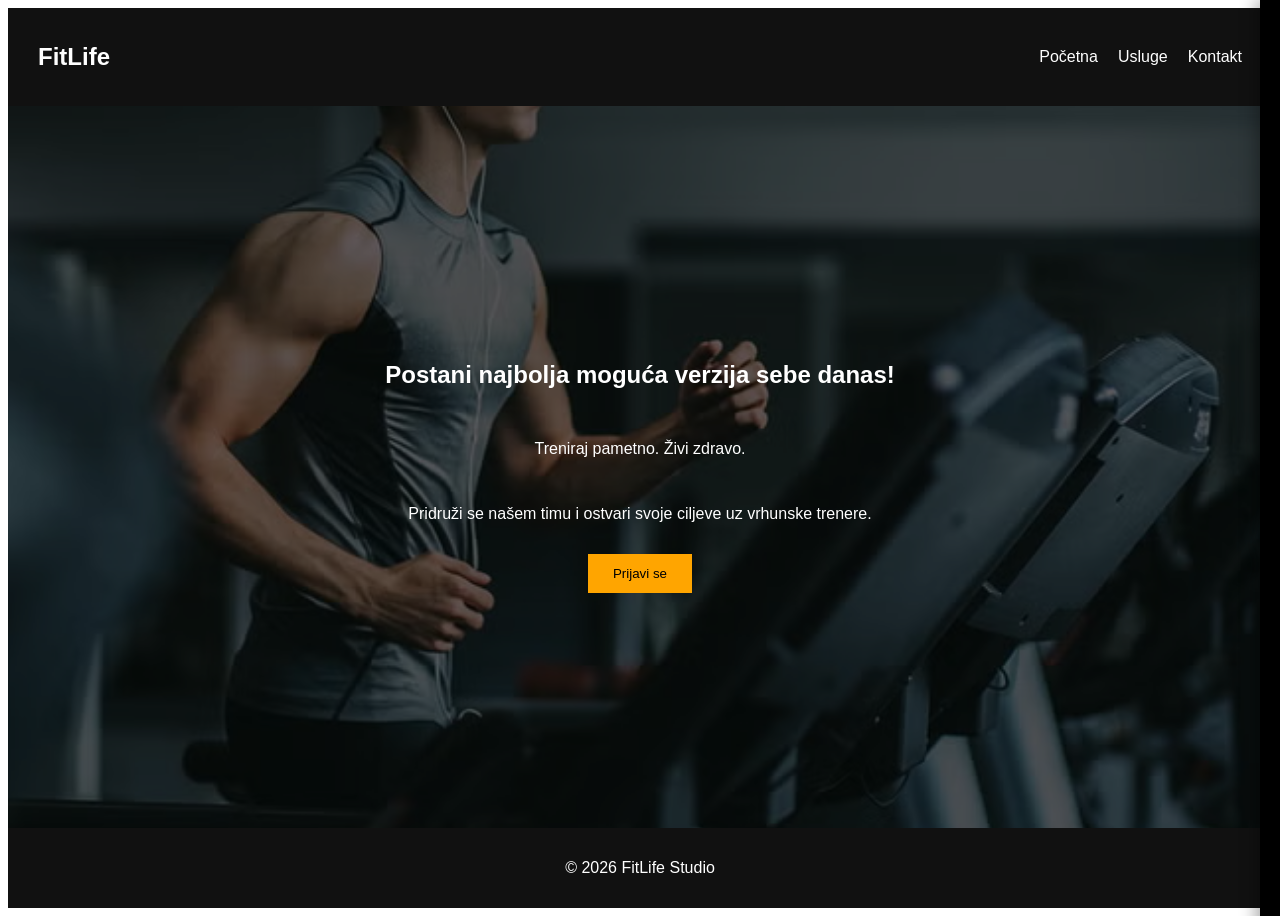
<file: Fitness/index.html>
<!DOCTYPE html>
<html lang="en">
<head>
    <meta charset="UTF-8">
    <meta name="viewport" content="width=device-width, initial-scale=1.0">
    <title>Document</title>
    <link rel="stylesheet" href="style.css">
</head>
<body>
    <nav>
        <h1>FitLife</h1>
        <ul>
            <li><a href="pocetna.html">Početna</a></li>
            <li><a href="usluge.html">Usluge</a></li>
            <li><a href="kontakt.html">Kontakt</a></li>
        </ul>
    </nav>


    <main>       
        <header>
            <div class="overlay">
    <h2>Postani najbolja moguća verzija sebe danas!</h2>
    
    <p>Treniraj pametno. Živi zdravo.</p>
    
    <p class="novi-paragraf">Pridruži se našem timu i ostvari svoje ciljeve uz vrhunske trenere.</p>
    
    <button id="openForm">Prijavi se</button>
</div>
        </header>
    </main>


    <div id="modal" class="modal">
        <div class="modal-content">


            <span id="closeModal">&times;</span>


            <h2>Prijava</h2>


            <form>
                <input type="text" placeholder="Ime" required>
                <input type="email" placeholder="Email" required>
                <button type="submit">Pošalji</button>
            </form>


        </div>
    </div>


    <div id="sidebar" class="sidebar">


        <span id="closeSidebar">&times;</span>


        <h2>Prijava</h2>


        <form>
            <input type="text" placeholder="Ime" required>
            <input type="email" placeholder="Email" required>
            <button type="submit">Pošalji</button>
        </form>


    </div>


    <footer>
        <p>© 2026 FitLife Studio</p>
    </footer>


    <script>
        const openBtn = document.getElementById("openForm");
        const sidebar = document.getElementById("sidebar");
        const closeBtn = document.getElementById("closeSidebar");


       
        openBtn.onclick = function () {
            sidebar.classList.add("active");
        }


        
        closeBtn.onclick = function () {
            sidebar.classList.remove("active");
        }
    </script>

</body>
</html>
</file>
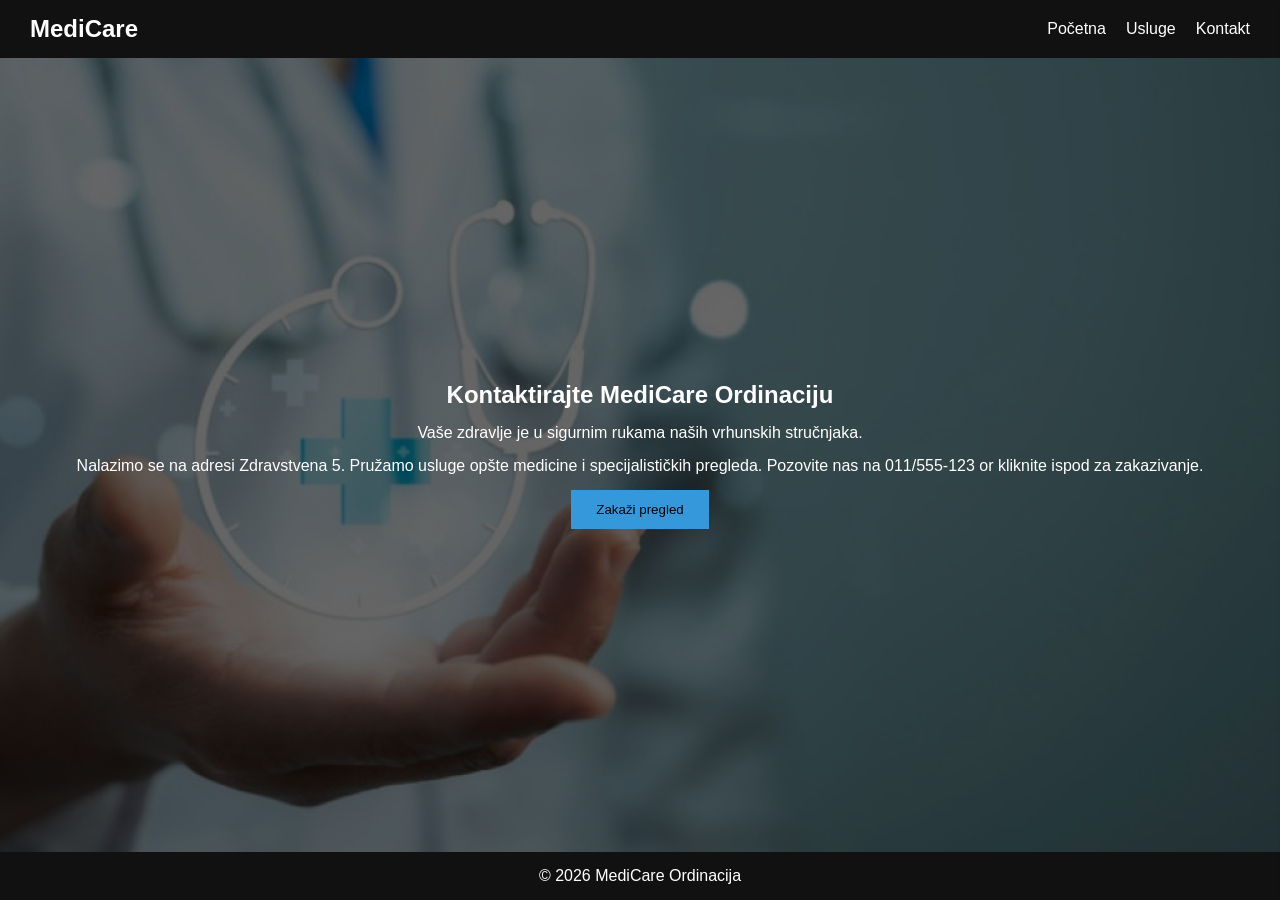
<file: Lekar/index.html>
<!DOCTYPE html>
<html lang="en">

<head>
    <meta charset="UTF-8">
    <meta name="viewport" content="width=device-width, initial-scale=1.0">
    <title>MediCare Ordinacija</title>    
    <link rel="stylesheet" href="style.css">
</head>

<body>    
    <nav>
        <h1>MediCare</h1>
        <ul>
            <li><a href="index.html">Početna</a></li>
            <li><a href="usluge.html">Usluge</a></li>
            <li><a href="kontakt.html">Kontakt</a></li>
        </ul>
    </nav>

    <main>       
        <header>
            <div class="overlay">
                <h2>Kontaktirajte MediCare Ordinaciju</h2>
                <p>Vaše zdravlje je u sigurnim rukama naših vrhunskih stručnjaka.</p>
                <p class="novi-paragraf">Nalazimo se na adresi Zdravstvena 5. Pružamo usluge opšte medicine i specijalističkih pregleda. Pozovite nas na 011/555-123 or kliknite ispod za zakazivanje.</p>
                <button id="openForm">Zakaži pregled</button>
            </div>
        </header>
    </main>

    <div id="modal" class="modal">
        <div class="modal-content">

            <span id="closeModal">&times;</span>

            <h2>Zakaži pregled</h2>

            <form>
                <input type="text" placeholder="Ime" required>
                <input type="email" placeholder="Email" required>
                <button type="submit">Pošalji</button>
            </form>

        </div>
    </div>

    <div id="sidebar" class="sidebar">

        <span id="closeSidebar">&times;</span>

        <h2>Zakaži pregled</h2>

        <form>
            <input type="text" placeholder="Ime" required>
            <input type="email" placeholder="Email" required>
            <button type="submit">Pošalji</button>
        </form>

    </div>

    <footer>
        <p>© 2026 MediCare Ordinacija</p>
    </footer>

    <script>
        const openBtn = document.getElementById("openForm");
        const sidebar = document.getElementById("sidebar");
        const closeBtn = document.getElementById("closeSidebar");

        // otvori sidebar
        openBtn.onclick = function () {
            sidebar.classList.add("active");
        }

        // zatvori sidebar
        closeBtn.onclick = function () {
            sidebar.classList.remove("active");
        }
    </script>
</body>

</html>
</file>
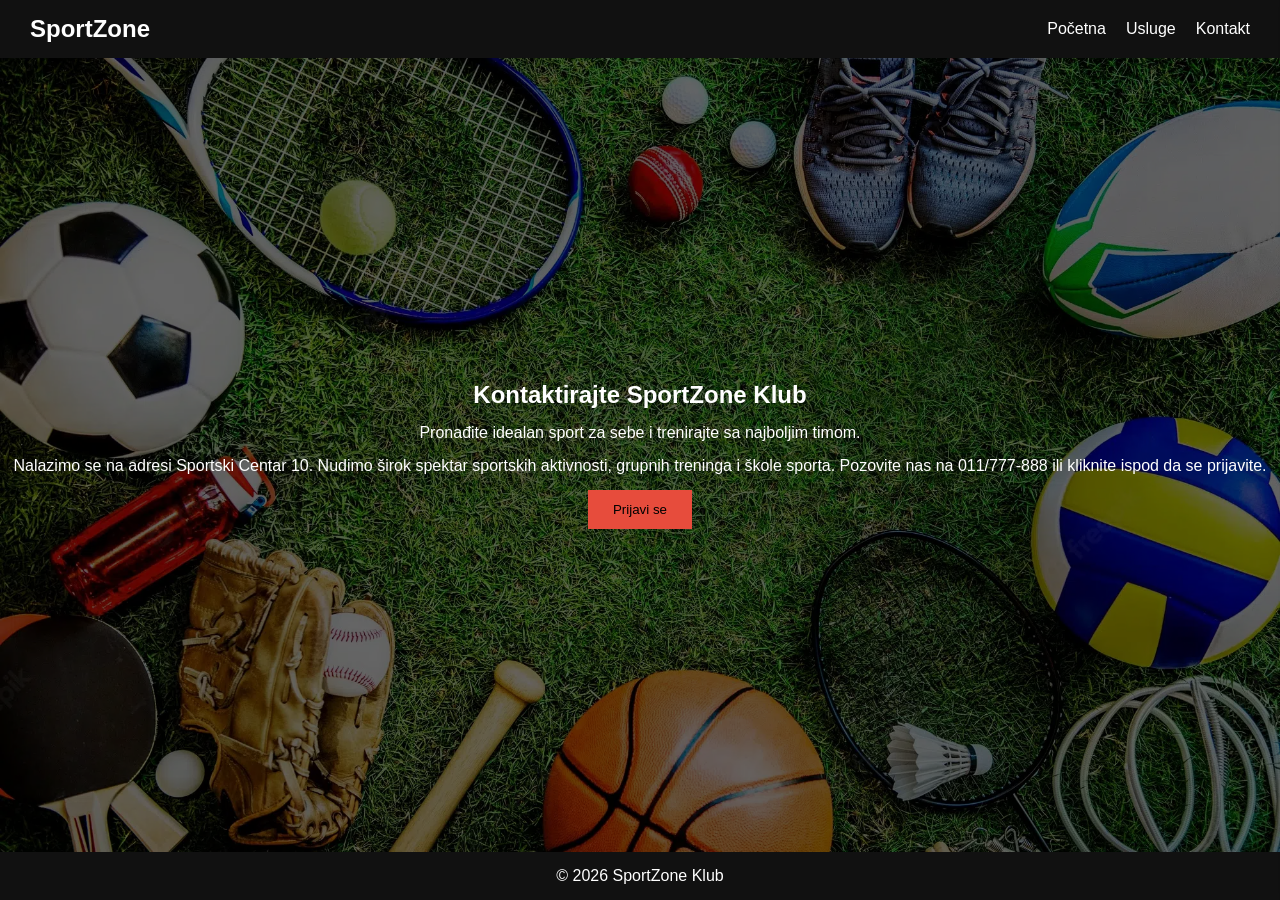
<file: Sport/index.html>
<!DOCTYPE html>
<html lang="en">

<head>
    <meta charset="UTF-8">
    <meta name="viewport" content="width=device-width, initial-scale=1.0">
    <title>SportZone Klub</title>    
    <link rel="stylesheet" href="style.css">
</head>

<body>    
    <nav>
        <h1>SportZone</h1>
        <ul>
            <li><a href="index.html">Početna</a></li>
            <li><a href="usluge.html">Usluge</a></li>
            <li><a href="kontakt.html">Kontakt</a></li>
        </ul>
    </nav>

    <main>       
        <header>
            <div class="overlay">
                <h2>Kontaktirajte SportZone Klub</h2>
                <p>Pronađite idealan sport za sebe i trenirajte sa najboljim timom.</p>
                <p class="novi-paragraf">Nalazimo se na adresi Sportski Centar 10. Nudimo širok spektar sportskih aktivnosti, grupnih treninga i škole sporta. Pozovite nas na 011/777-888 ili kliknite ispod da se prijavite.</p>
                <button id="openForm">Prijavi se</button>
            </div>
        </header>
    </main>

    <div id="modal" class="modal">
        <div class="modal-content">

            <span id="closeModal">&times;</span>

            <h2>Prijava</h2>

            <form>
                <input type="text" placeholder="Ime" required>
                <input type="email" placeholder="Email" required>
                <button type="submit">Pošalji</button>
            </form>

        </div>
    </div>

    <div id="sidebar" class="sidebar">

        <span id="closeSidebar">&times;</span>

        <h2>Prijava</h2>

        <form>
            <input type="text" placeholder="Ime" required>
            <input type="email" placeholder="Email" required>
            <button type="submit">Pošalji</button>
        </form>

    </div>

    <footer>
        <p>© 2026 SportZone Klub</p>
    </footer>

    <script>
        const openBtn = document.getElementById("openForm");
        const sidebar = document.getElementById("sidebar");
        const closeBtn = document.getElementById("closeSidebar");

        // otvori sidebar
        openBtn.onclick = function () {
            sidebar.classList.add("active");
        }

        // zatvori sidebar
        closeBtn.onclick = function () {
            sidebar.classList.remove("active");
        }
    </script>
</body>

</html>
</file>
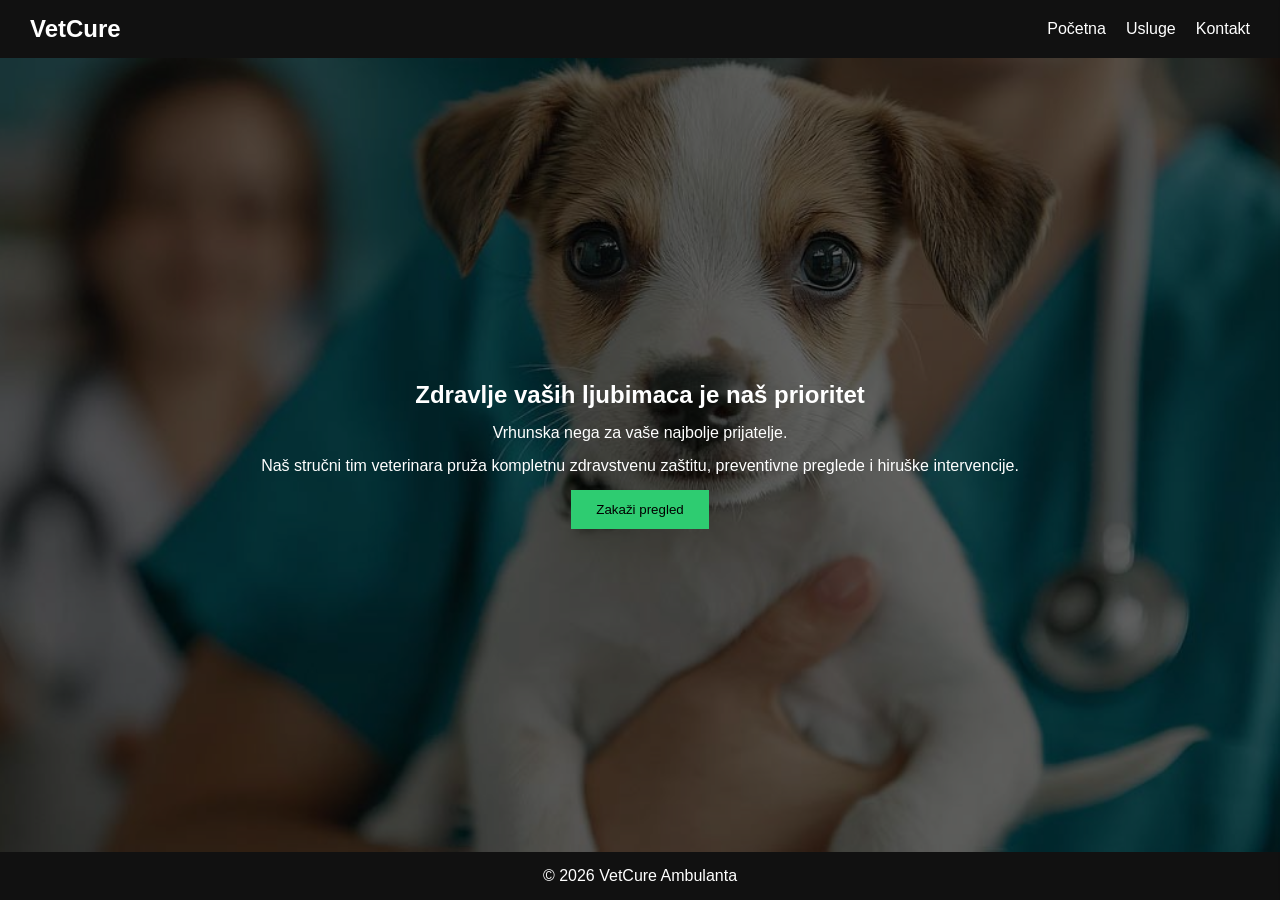
<file: Veterinar/index.html>
<!DOCTYPE html>
<html lang="en">

<head>
    <meta charset="UTF-8">
    <meta name="viewport" content="width=device-width, initial-scale=1.0">
    <title>VetCure Ambulanta</title>    
    <link rel="stylesheet" href="style.css">
</head>

<body>    
    <nav>
        <h1>VetCure</h1>
        <ul>
            <li><a href="index.html">Početna</a></li>
            <li><a href="usluge.html">Usluge</a></li>
            <li><a href="kontakt.html">Kontakt</a></li>
        </ul>
    </nav>

    <main>       
        <header>
            <div class="overlay">
                <h2>Zdravlje vaših ljubimaca je naš prioritet</h2>
                <p>Vrhunska nega za vaše najbolje prijatelje.</p>
                <p class="novi-paragraf">Naš stručni tim veterinara pruža kompletnu zdravstvenu zaštitu, preventivne preglede i hiruške intervencije.</p>
                <button id="openForm">Zakaži pregled</button>
            </div>
        </header>
    </main>

    <div id="modal" class="modal">
        <div class="modal-content">

            <span id="closeModal">&times;</span>

            <h2>Zakaži pregled</h2>

            <form>
                <input type="text" placeholder="Ime" required>
                <input type="email" placeholder="Email" required>
                <button type="submit">Pošalji</button>
            </form>

        </div>
    </div>

    <div id="sidebar" class="sidebar">

        <span id="closeSidebar">&times;</span>

        <h2>Zakaži pregled</h2>

        <form>
            <input type="text" placeholder="Ime" required>
            <input type="email" placeholder="Email" required>
            <button type="submit">Pošalji</button>
        </form>

    </div>

    <footer>
        <p>© 2026 VetCure Ambulanta</p>
    </footer>

    <script>
        const openBtn = document.getElementById("openForm");
        const sidebar = document.getElementById("sidebar");
        const closeBtn = document.getElementById("closeSidebar");

        // otvori sidebar
        openBtn.onclick = function () {
            sidebar.classList.add("active");
        }

        // zatvori sidebar
        closeBtn.onclick = function () {
            sidebar.classList.remove("active");
        }
    </script>
</body>

</html>
</file>
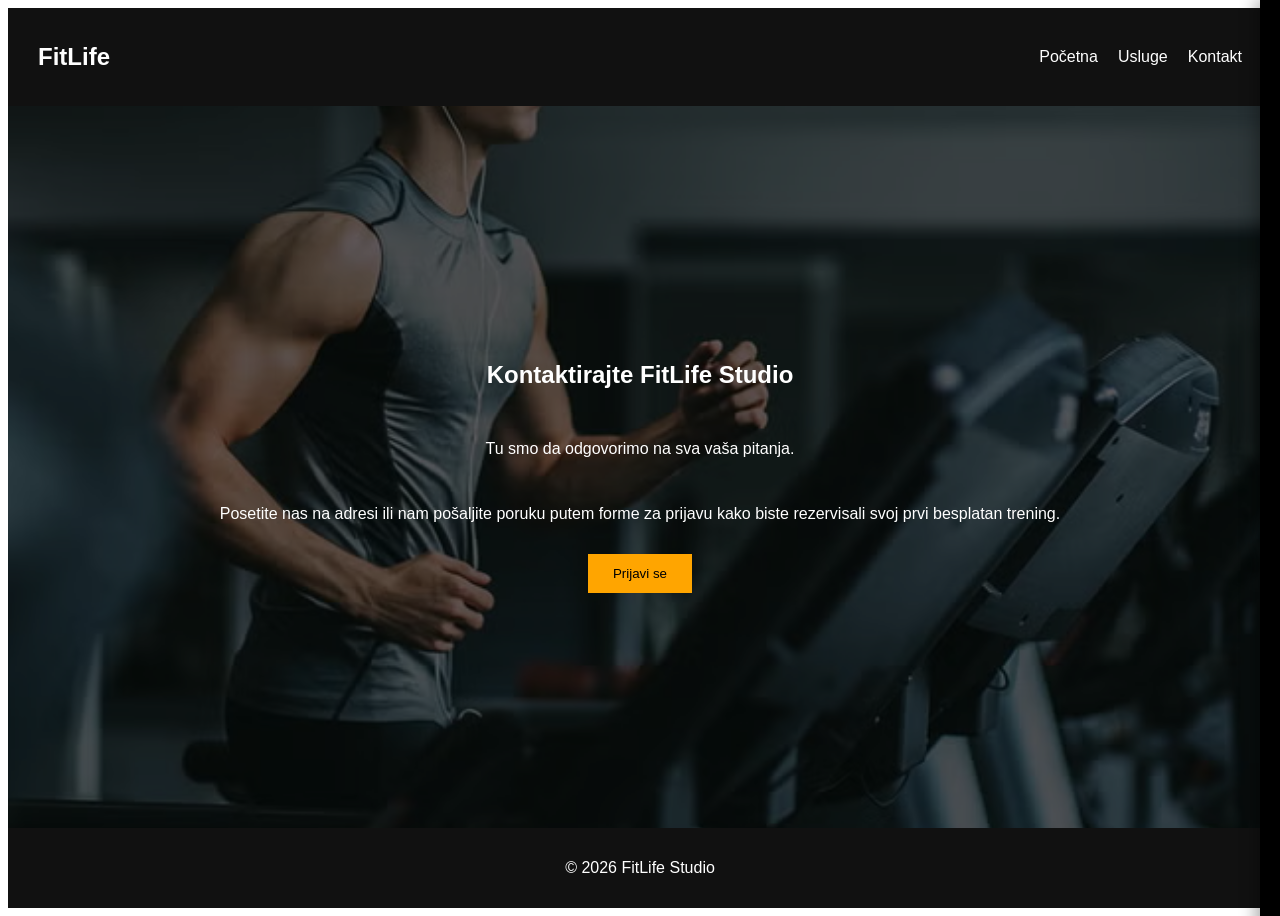
<file: Fitness/kontakt.html>
<!DOCTYPE html>
<html lang="en">
<head>
    <meta charset="UTF-8">
    <meta name="viewport" content="width=device-width, initial-scale=1.0">
    <title>Document</title>
    <link rel="stylesheet" href="style.css">
</head>
<body>
    <nav>
        <h1>FitLife</h1>
        <ul>
            <li><a href="pocetna.html">Početna</a></li>
            <li><a href="usluge.html">Usluge</a></li>
            <li><a href="kontakt.html">Kontakt</a></li>
        </ul>
    </nav>


    <main>       
        <header>
            <div class="overlay">
    <h2>Kontaktirajte FitLife Studio</h2>

<p>Tu smo da odgovorimo na sva vaša pitanja.</p>

<p class="novi-paragraf">Posetite nas na adresi ili nam pošaljite poruku putem forme za prijavu kako biste rezervisali svoj prvi besplatan trening.</p>
    
    <button id="openForm">Prijavi se</button>
</div>
        </header>
    </main>


    <div id="modal" class="modal">
        <div class="modal-content">


            <span id="closeModal">&times;</span>


            <h2>Prijava</h2>


            <form>
                <input type="text" placeholder="Ime" required>
                <input type="email" placeholder="Email" required>
                <button type="submit">Pošalji</button>
            </form>


        </div>
    </div>


    <div id="sidebar" class="sidebar">


        <span id="closeSidebar">&times;</span>


        <h2>Prijava</h2>


        <form>
            <input type="text" placeholder="Ime" required>
            <input type="email" placeholder="Email" required>
            <button type="submit">Pošalji</button>
        </form>


    </div>


    <footer>
        <p>© 2026 FitLife Studio</p>
    </footer>


    <script>
        const openBtn = document.getElementById("openForm");
        const sidebar = document.getElementById("sidebar");
        const closeBtn = document.getElementById("closeSidebar");


       
        openBtn.onclick = function () {
            sidebar.classList.add("active");
        }


        
        closeBtn.onclick = function () {
            sidebar.classList.remove("active");
        }
    </script>
</body>
</html>
</file>
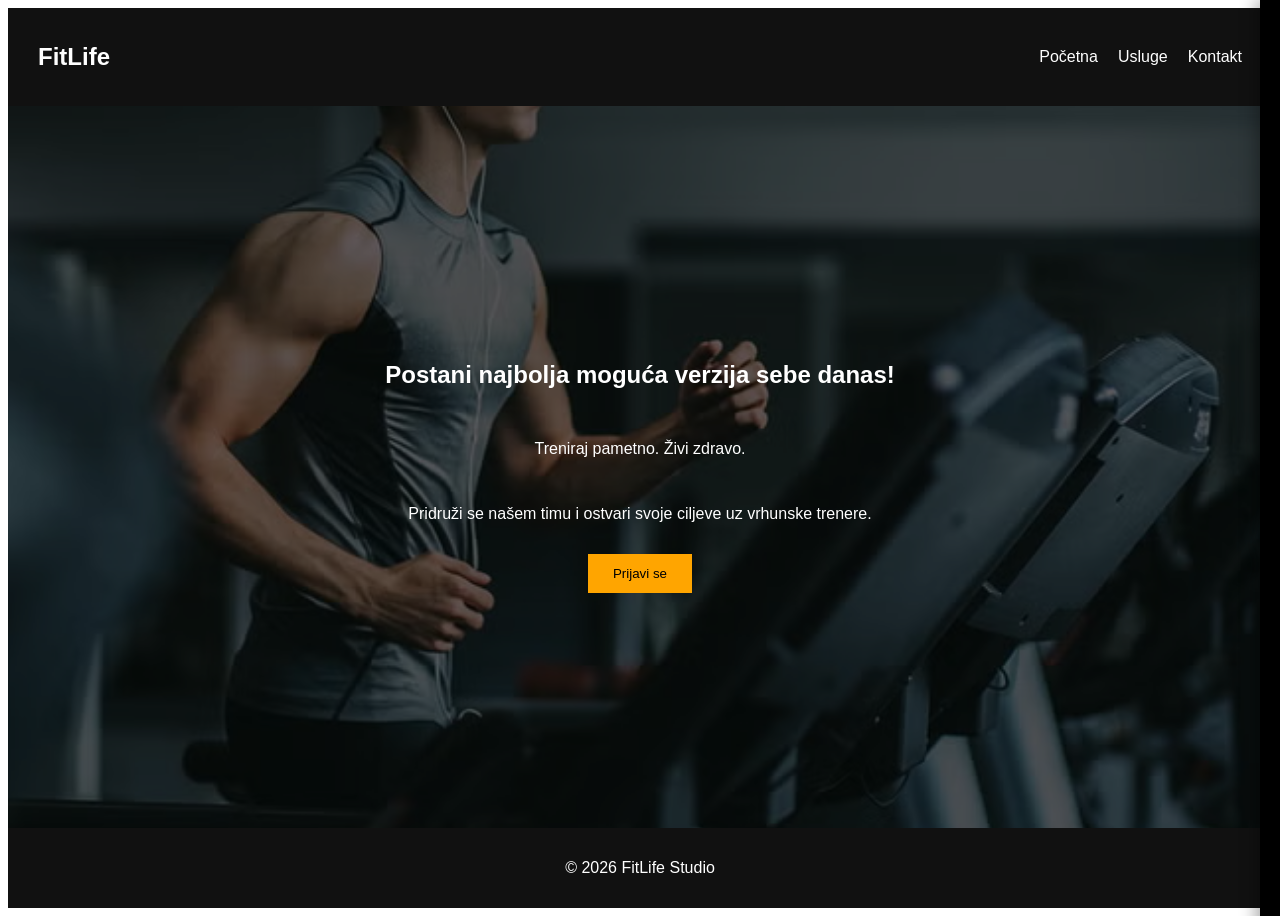
<file: Fitness/pocetna.html>
<!DOCTYPE html>
<html lang="en">
<head>
    <meta charset="UTF-8">
    <meta name="viewport" content="width=device-width, initial-scale=1.0">
    <title>Document</title>
    <link rel="stylesheet" href="style.css">
</head>
<body>
    <nav>
        <h1>FitLife</h1>
        <ul>
            <li><a href="pocetna.html">Početna</a></li>
            <li><a href="usluge.html">Usluge</a></li>
            <li><a href="kontakt.html">Kontakt</a></li>
        </ul>
    </nav>


    <main>       
        <header>
            <div class="overlay">
    <h2>Postani najbolja moguća verzija sebe danas!</h2>
    
    <p>Treniraj pametno. Živi zdravo.</p>
    
    <p class="novi-paragraf">Pridruži se našem timu i ostvari svoje ciljeve uz vrhunske trenere.</p>
    
    <button id="openForm">Prijavi se</button>
</div>
        </header>
    </main>


    <div id="modal" class="modal">
        <div class="modal-content">


            <span id="closeModal">&times;</span>


            <h2>Prijava</h2>


            <form>
                <input type="text" placeholder="Ime" required>
                <input type="email" placeholder="Email" required>
                <button type="submit">Pošalji</button>
            </form>


        </div>
    </div>


    <div id="sidebar" class="sidebar">


        <span id="closeSidebar">&times;</span>


        <h2>Prijava</h2>


        <form>
            <input type="text" placeholder="Ime" required>
            <input type="email" placeholder="Email" required>
            <button type="submit">Pošalji</button>
        </form>


    </div>


    <footer>
        <p>© 2026 FitLife Studio</p>
    </footer>


    <script>
        const openBtn = document.getElementById("openForm");
        const sidebar = document.getElementById("sidebar");
        const closeBtn = document.getElementById("closeSidebar");


       
        openBtn.onclick = function () {
            sidebar.classList.add("active");
        }


        
        closeBtn.onclick = function () {
            sidebar.classList.remove("active");
        }
    </script>
</body>
</html>
</file>
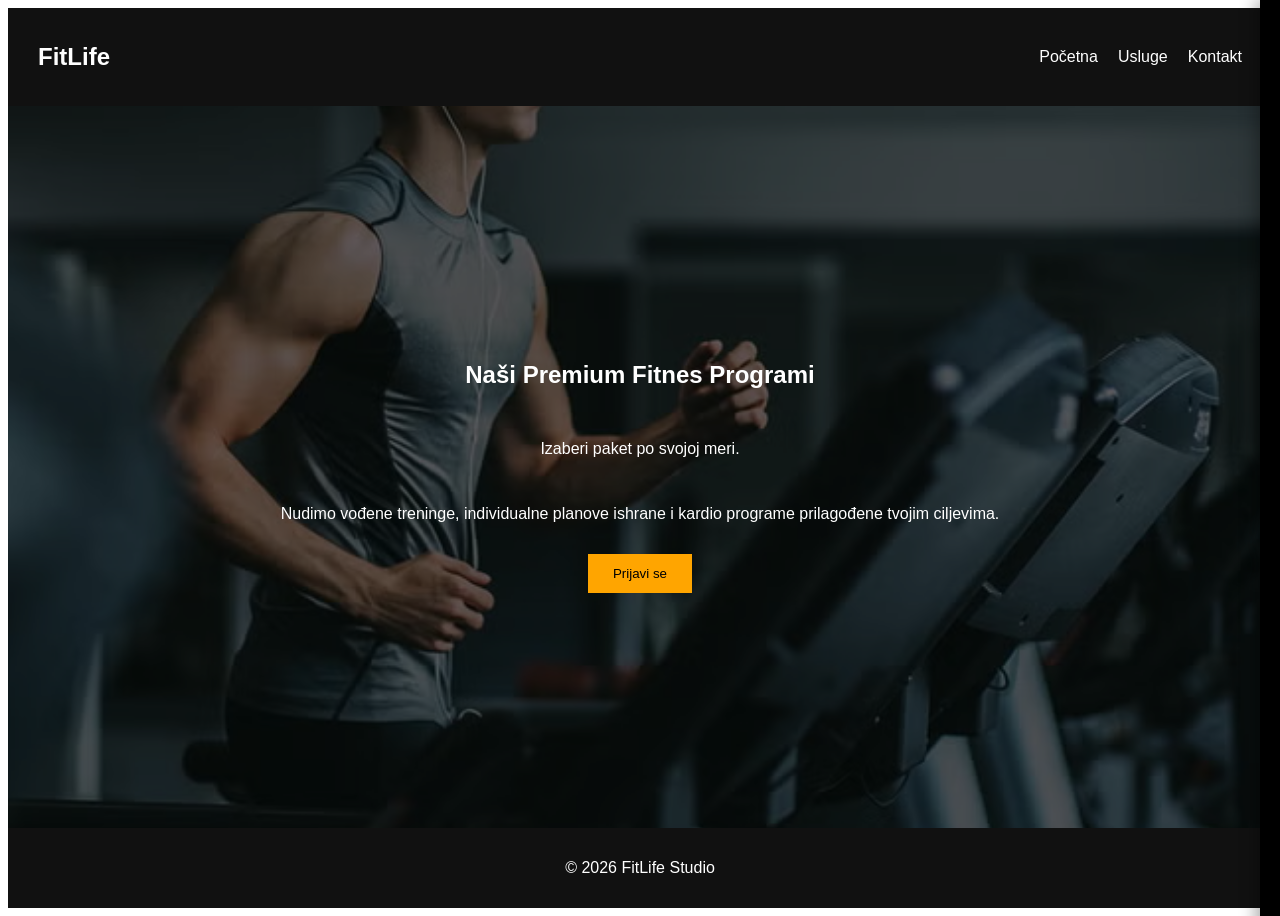
<file: Fitness/usluge.html>
<!DOCTYPE html>
<html lang="en">
<head>
    <meta charset="UTF-8">
    <meta name="viewport" content="width=device-width, initial-scale=1.0">
    <title>Document</title>
    <link rel="stylesheet" href="style.css">
</head>
<body>
    <nav>
        <h1>FitLife</h1>
        <ul>
            <li><a href="pocetna.html">Početna</a></li>
            <li><a href="usluge.html">Usluge</a></li>
            <li><a href="kontakt.html">Kontakt</a></li>
        </ul>
    </nav>


    <main>       
        <header>
            <div class="overlay">
    <h2>Naši Premium Fitnes Programi</h2>

<p>Izaberi paket po svojoj meri.</p>

<p class="novi-paragraf">Nudimo vođene treninge, individualne planove ishrane i kardio programe prilagođene tvojim ciljevima.</p>
    
    <button id="openForm">Prijavi se</button>
</div>
        </header>
    </main>


    <div id="modal" class="modal">
        <div class="modal-content">


            <span id="closeModal">&times;</span>


            <h2>Prijava</h2>


            <form>
                <input type="text" placeholder="Ime" required>
                <input type="email" placeholder="Email" required>
                <button type="submit">Pošalji</button>
            </form>


        </div>
    </div>


    <div id="sidebar" class="sidebar">


        <span id="closeSidebar">&times;</span>


        <h2>Prijava</h2>


        <form>
            <input type="text" placeholder="Ime" required>
            <input type="email" placeholder="Email" required>
            <button type="submit">Pošalji</button>
        </form>


    </div>


    <footer>
        <p>© 2026 FitLife Studio</p>
    </footer>


    <script>
        const openBtn = document.getElementById("openForm");
        const sidebar = document.getElementById("sidebar");
        const closeBtn = document.getElementById("closeSidebar");


       
        openBtn.onclick = function () {
            sidebar.classList.add("active");
        }


        
        closeBtn.onclick = function () {
            sidebar.classList.remove("active");
        }
    </script>
</body>
</html>
</file>
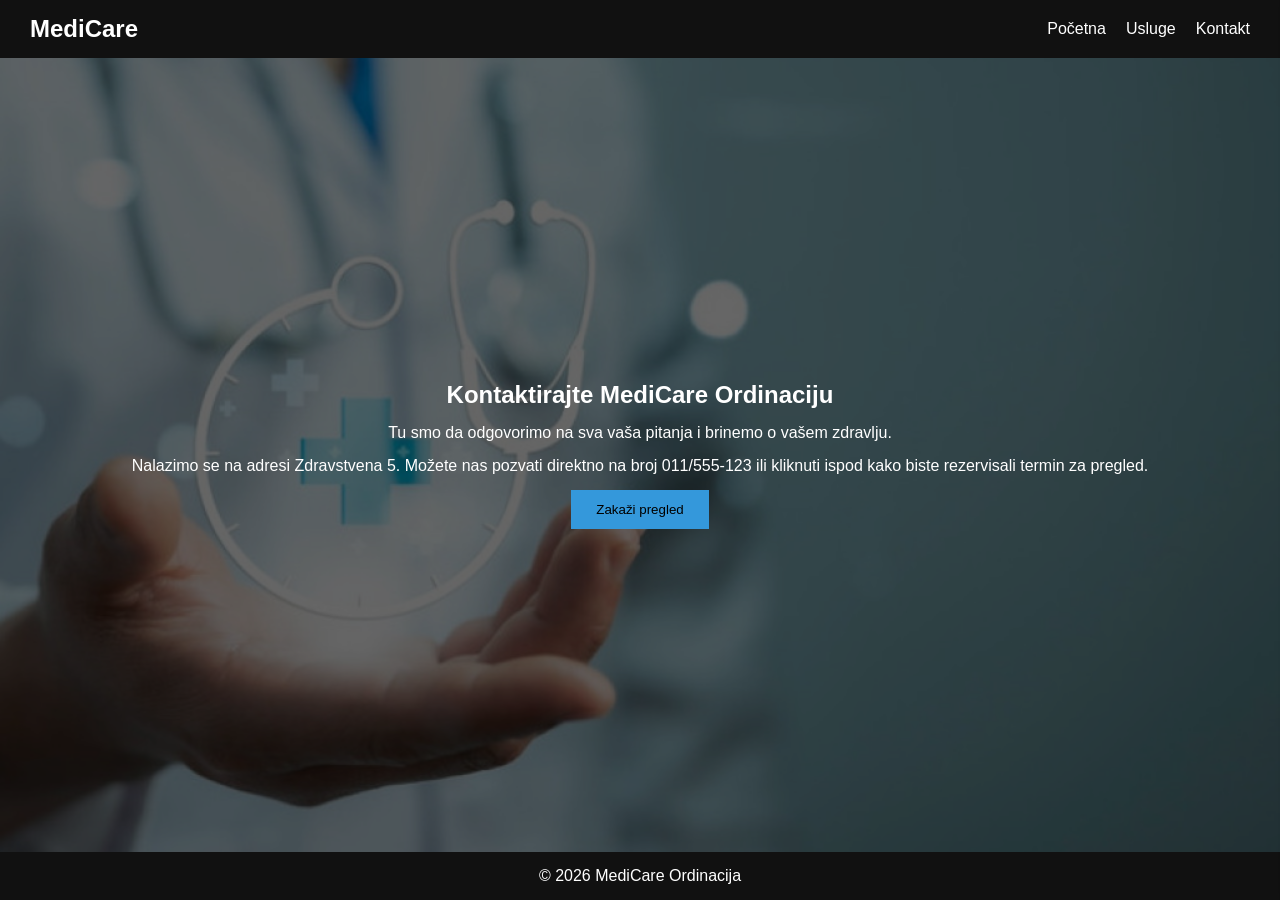
<file: Lekar/kontakt.html>
<!DOCTYPE html>
<html lang="en">

<head>
    <meta charset="UTF-8">
    <meta name="viewport" content="width=device-width, initial-scale=1.0">
    <title>MediCare Ordinacija</title>    
    <link rel="stylesheet" href="style.css">
</head>

<body>    
    <nav>
        <h1>MediCare</h1>
        <ul>
            <li><a href="index.html">Početna</a></li>
            <li><a href="usluge.html">Usluge</a></li>
            <li><a href="kontakt.html">Kontakt</a></li>
        </ul>
    </nav>

    <main>       
        <header>
           <div class="overlay">
                <h2>Kontaktirajte MediCare Ordinaciju</h2>
                <p>Tu smo da odgovorimo na sva vaša pitanja i brinemo o vašem zdravlju.</p>
                <p class="novi-paragraf">Nalazimo se na adresi Zdravstvena 5. Možete nas pozvati direktno na broj 011/555-123 ili kliknuti ispod kako biste rezervisali termin za pregled.</p>
                <button id="openForm">Zakaži pregled</button>
            </div>
        </header>
    </main>

    <div id="modal" class="modal">
        <div class="modal-content">

            <span id="closeModal">&times;</span>

            <h2>Zakaži pregled</h2>

            <form>
                <input type="text" placeholder="Ime" required>
                <input type="email" placeholder="Email" required>
                <button type="submit">Pošalji</button>
            </form>

        </div>
    </div>

    <div id="sidebar" class="sidebar">

        <span id="closeSidebar">&times;</span>

        <h2>Zakaži pregled</h2>

        <form>
            <input type="text" placeholder="Ime" required>
            <input type="email" placeholder="Email" required>
            <button type="submit">Pošalji</button>
        </form>

    </div>

    <footer>
        <p>© 2026 MediCare Ordinacija</p>
    </footer>

    <script>
        const openBtn = document.getElementById("openForm");
        const sidebar = document.getElementById("sidebar");
        const closeBtn = document.getElementById("closeSidebar");

        // otvori sidebar
        openBtn.onclick = function () {
            sidebar.classList.add("active");
        }

        // zatvori sidebar
        closeBtn.onclick = function () {
            sidebar.classList.remove("active");
        }
    </script>
</body>

</html>
</file>
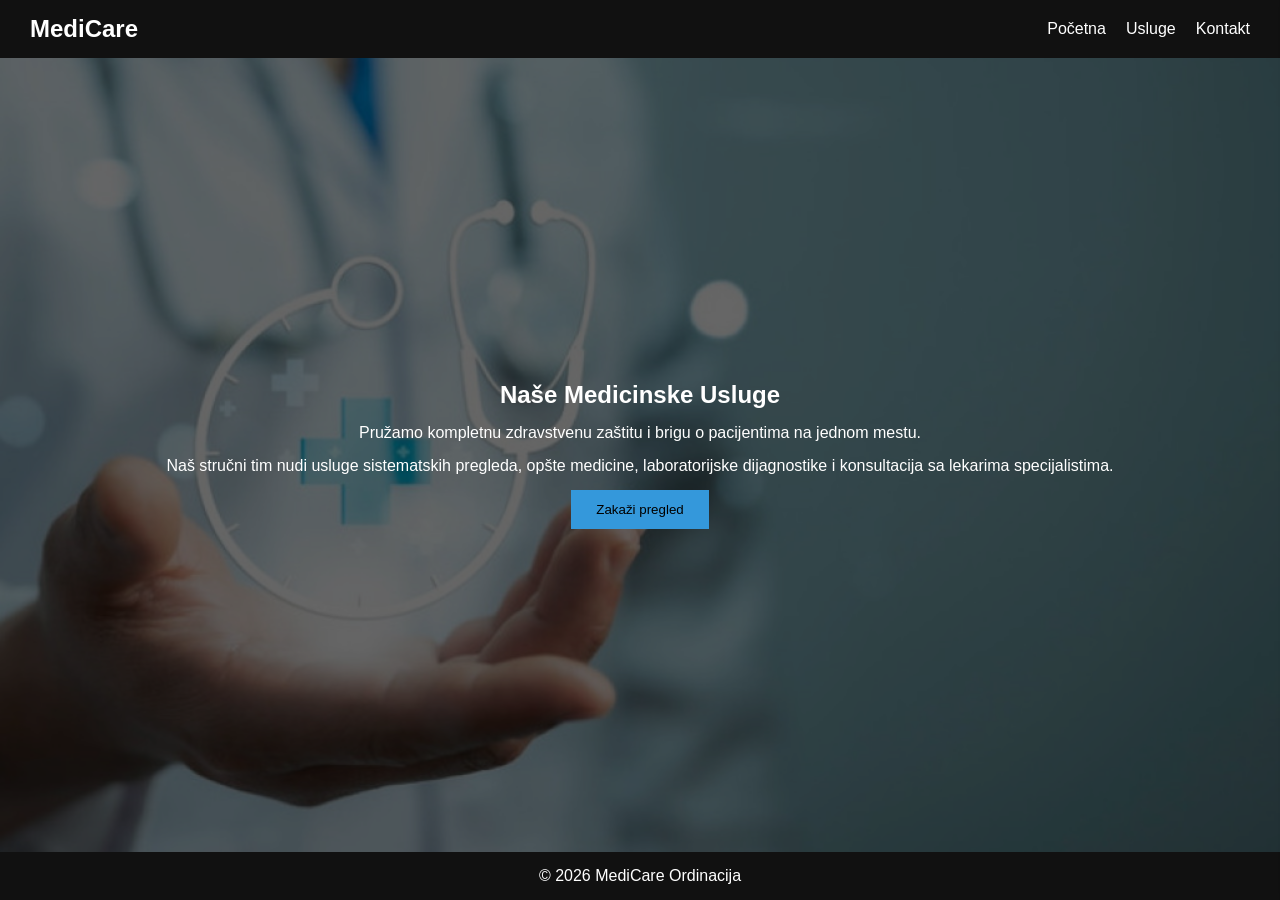
<file: Lekar/usluge.html>
<!DOCTYPE html>
<html lang="en">

<head>
    <meta charset="UTF-8">
    <meta name="viewport" content="width=device-width, initial-scale=1.0">
    <title>MediCare Ordinacija</title>    
    <link rel="stylesheet" href="style.css">
</head>

<body>    
    <nav>
        <h1>MediCare</h1>
        <ul>
            <li><a href="index.html">Početna</a></li>
            <li><a href="usluge.html">Usluge</a></li>
            <li><a href="kontakt.html">Kontakt</a></li>
        </ul>
    </nav>

    <main>       
        <header>
            <div class="overlay">
                <h2>Naše Medicinske Usluge</h2>
                <p>Pružamo kompletnu zdravstvenu zaštitu i brigu o pacijentima na jednom mestu.</p>
                <p class="novi-paragraf">Naš stručni tim nudi usluge sistematskih pregleda, opšte medicine, laboratorijske dijagnostike i konsultacija sa lekarima specijalistima.</p>
                <button id="openForm">Zakaži pregled</button>
            </div>
        </header>
    </main>

    <div id="modal" class="modal">
        <div class="modal-content">

            <span id="closeModal">&times;</span>

            <h2>Zakaži pregled</h2>

            <form>
                <input type="text" placeholder="Ime" required>
                <input type="email" placeholder="Email" required>
                <button type="submit">Pošalji</button>
            </form>

        </div>
    </div>

    <div id="sidebar" class="sidebar">

        <span id="closeSidebar">&times;</span>

        <h2>Zakaži pregled</h2>

        <form>
            <input type="text" placeholder="Ime" required>
            <input type="email" placeholder="Email" required>
            <button type="submit">Pošalji</button>
        </form>

    </div>

    <footer>
        <p>© 2026 MediCare Ordinacija</p>
    </footer>

    <script>
        const openBtn = document.getElementById("openForm");
        const sidebar = document.getElementById("sidebar");
        const closeBtn = document.getElementById("closeSidebar");

        // otvori sidebar
        openBtn.onclick = function () {
            sidebar.classList.add("active");
        }

        // zatvori sidebar
        closeBtn.onclick = function () {
            sidebar.classList.remove("active");
        }
    </script>
</body>

</html>
</file>
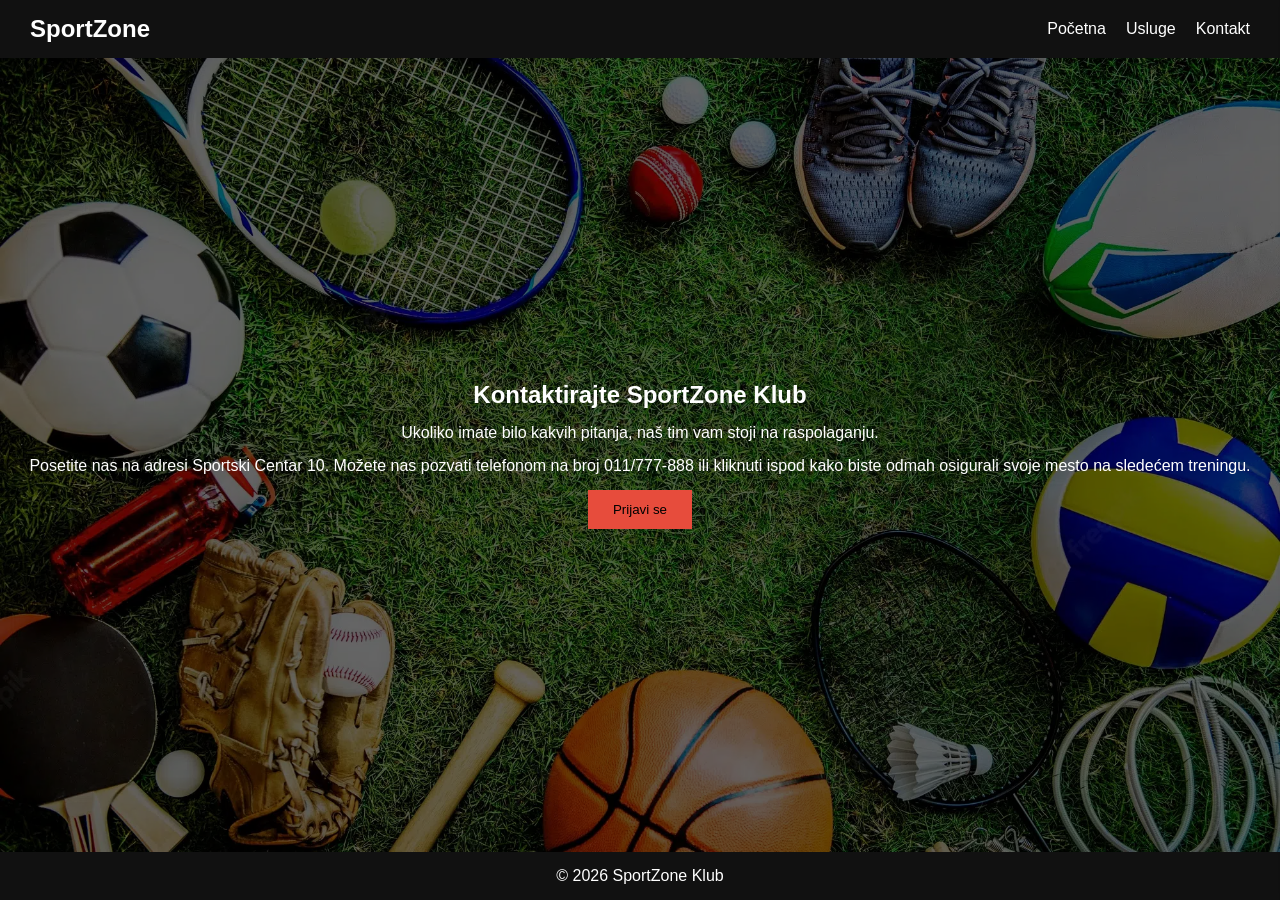
<file: Sport/kontakt.html>
<!DOCTYPE html>
<html lang="en">

<head>
    <meta charset="UTF-8">
    <meta name="viewport" content="width=device-width, initial-scale=1.0">
    <title>SportZone Klub</title>    
    <link rel="stylesheet" href="style.css">
</head>

<body>    
    <nav>
        <h1>SportZone</h1>
        <ul>
            <li><a href="index.html">Početna</a></li>
            <li><a href="usluge.html">Usluge</a></li>
            <li><a href="kontakt.html">Kontakt</a></li>
        </ul>
    </nav>

    <main>       
        <header>
            <div class="overlay">
                <h2>Kontaktirajte SportZone Klub</h2>
                <p>Ukoliko imate bilo kakvih pitanja, naš tim vam stoji na raspolaganju.</p>
                <p class="novi-paragraf">Posetite nas na adresi Sportski Centar 10. Možete nas pozvati telefonom na broj 011/777-888 ili kliknuti ispod kako biste odmah osigurali svoje mesto na sledećem treningu.</p>
                <button id="openForm">Prijavi se</button>
            </div>
        </header>
    </main>

    <div id="modal" class="modal">
        <div class="modal-content">

            <span id="closeModal">&times;</span>

            <h2>Prijava</h2>

            <form>
                <input type="text" placeholder="Ime" required>
                <input type="email" placeholder="Email" required>
                <button type="submit">Pošalji</button>
            </form>

        </div>
    </div>

    <div id="sidebar" class="sidebar">

        <span id="closeSidebar">&times;</span>

        <h2>Prijava</h2>

        <form>
            <input type="text" placeholder="Ime" required>
            <input type="email" placeholder="Email" required>
            <button type="submit">Pošalji</button>
        </form>

    </div>

    <footer>
        <p>© 2026 SportZone Klub</p>
    </footer>

    <script>
        const openBtn = document.getElementById("openForm");
        const sidebar = document.getElementById("sidebar");
        const closeBtn = document.getElementById("closeSidebar");

        // otvori sidebar
        openBtn.onclick = function () {
            sidebar.classList.add("active");
        }

        // zatvori sidebar
        closeBtn.onclick = function () {
            sidebar.classList.remove("active");
        }
    </script>
</body>

</html>
</file>
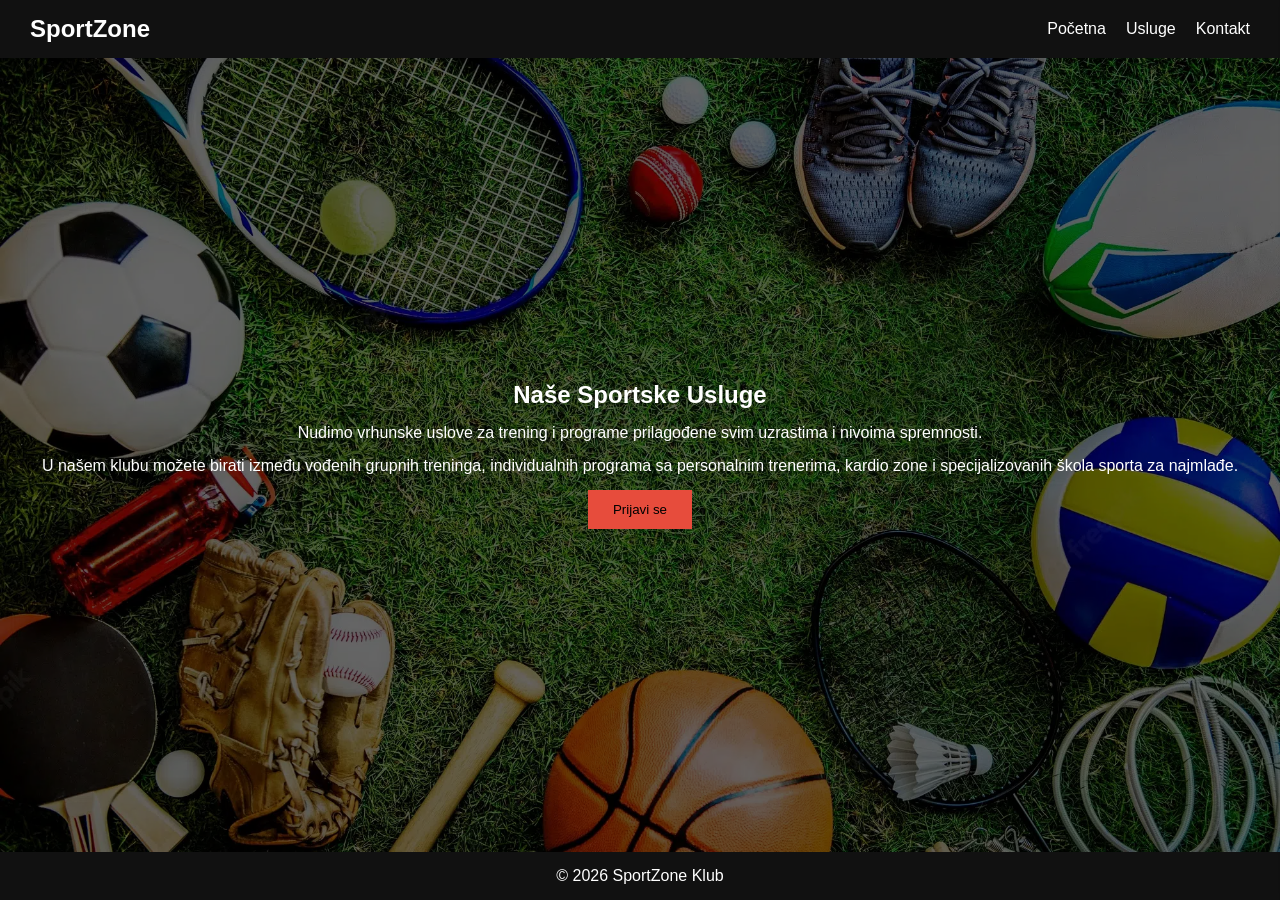
<file: Sport/usluge.html>
<!DOCTYPE html>
<html lang="en">

<head>
    <meta charset="UTF-8">
    <meta name="viewport" content="width=device-width, initial-scale=1.0">
    <title>SportZone Klub</title>    
    <link rel="stylesheet" href="style.css">
</head>

<body>    
    <nav>
        <h1>SportZone</h1>
        <ul>
            <li><a href="index.html">Početna</a></li>
            <li><a href="usluge.html">Usluge</a></li>
            <li><a href="kontakt.html">Kontakt</a></li>
        </ul>
    </nav>

    <main>       
        <header>
            <div class="overlay">
                <h2>Naše Sportske Usluge</h2>
                <p>Nudimo vrhunske uslove za trening i programe prilagođene svim uzrastima i nivoima spremnosti.</p>
                <p class="novi-paragraf">U našem klubu možete birati između vođenih grupnih treninga, individualnih programa sa personalnim trenerima, kardio zone i specijalizovanih škola sporta za najmlađe.</p>
                <button id="openForm">Prijavi se</button>
            </div>
        </header>
    </main>

    <div id="modal" class="modal">
        <div class="modal-content">

            <span id="closeModal">&times;</span>

            <h2>Prijava</h2>

            <form>
                <input type="text" placeholder="Ime" required>
                <input type="email" placeholder="Email" required>
                <button type="submit">Pošalji</button>
            </form>

        </div>
    </div>

    <div id="sidebar" class="sidebar">

        <span id="closeSidebar">&times;</span>

        <h2>Prijava</h2>

        <form>
            <input type="text" placeholder="Ime" required>
            <input type="email" placeholder="Email" required>
            <button type="submit">Pošalji</button>
        </form>

    </div>

    <footer>
        <p>© 2026 SportZone Klub</p>
    </footer>

    <script>
        const openBtn = document.getElementById("openForm");
        const sidebar = document.getElementById("sidebar");
        const closeBtn = document.getElementById("closeSidebar");

        // otvori sidebar
        openBtn.onclick = function () {
            sidebar.classList.add("active");
        }

        // zatvori sidebar
        closeBtn.onclick = function () {
            sidebar.classList.remove("active");
        }
    </script>
</body>

</html>
</file>
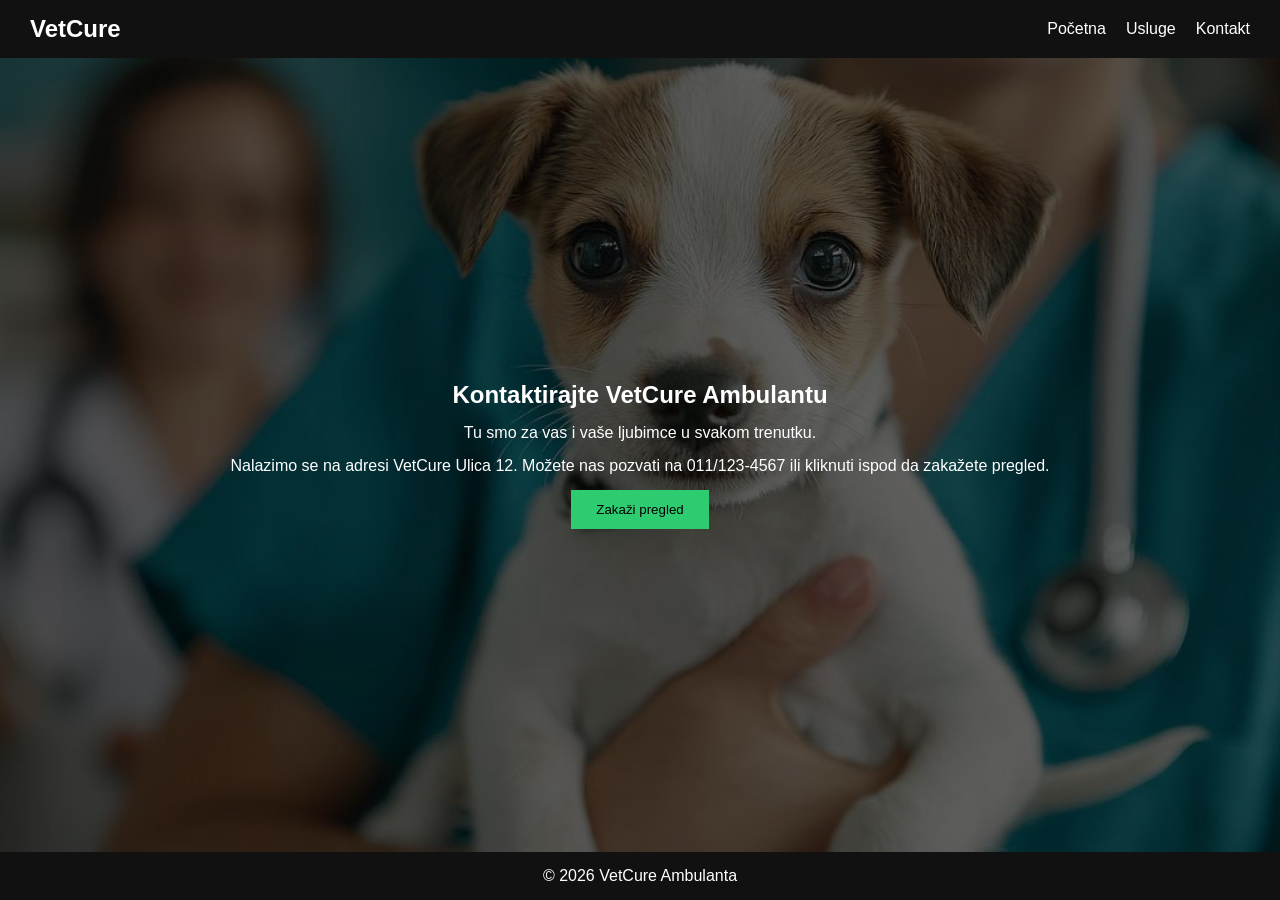
<file: Veterinar/kontakt.html>
<!DOCTYPE html>
<html lang="en">

<head>
    <meta charset="UTF-8">
    <meta name="viewport" content="width=device-width, initial-scale=1.0">
    <title>VetCure Ambulanta</title>    
    <link rel="stylesheet" href="style.css">
</head>

<body>    
    <nav>
        <h1>VetCure</h1>
        <ul>
            <li><a href="index.html">Početna</a></li>
            <li><a href="usluge.html">Usluge</a></li>
            <li><a href="kontakt.html">Kontakt</a></li>
        </ul>
    </nav>

    <main>       
        <header>
            <div class="overlay">
                <h2>Kontaktirajte VetCure Ambulantu</h2>
                <p>Tu smo za vas i vaše ljubimce u svakom trenutku.</p>
                <p class="novi-paragraf">Nalazimo se na adresi VetCure Ulica 12. Možete nas pozvati na 011/123-4567 ili kliknuti ispod da zakažete pregled.</p>
                <button id="openForm">Zakaži pregled</button>
            </div>
        </header>
    </main>

    <div id="modal" class="modal">
        <div class="modal-content">

            <span id="closeModal">&times;</span>

            <h2>Zakaži pregled</h2>

            <form>
                <input type="text" placeholder="Ime" required>
                <input type="email" placeholder="Email" required>
                <button type="submit">Pošalji</button>
            </form>

        </div>
    </div>

    <div id="sidebar" class="sidebar">

        <span id="closeSidebar">&times;</span>

        <h2>Zakaži pregled</h2>

        <form>
            <input type="text" placeholder="Ime" required>
            <input type="email" placeholder="Email" required>
            <button type="submit">Pošalji</button>
        </form>

    </div>

    <footer>
        <p>© 2026 VetCure Ambulanta</p>
    </footer>

    <script>
        const openBtn = document.getElementById("openForm");
        const sidebar = document.getElementById("sidebar");
        const closeBtn = document.getElementById("closeSidebar");

        // otvori sidebar
        openBtn.onclick = function () {
            sidebar.classList.add("active");
        }

        // zatvori sidebar
        closeBtn.onclick = function () {
            sidebar.classList.remove("active");
        }
    </script>
</body>

</html>
</file>
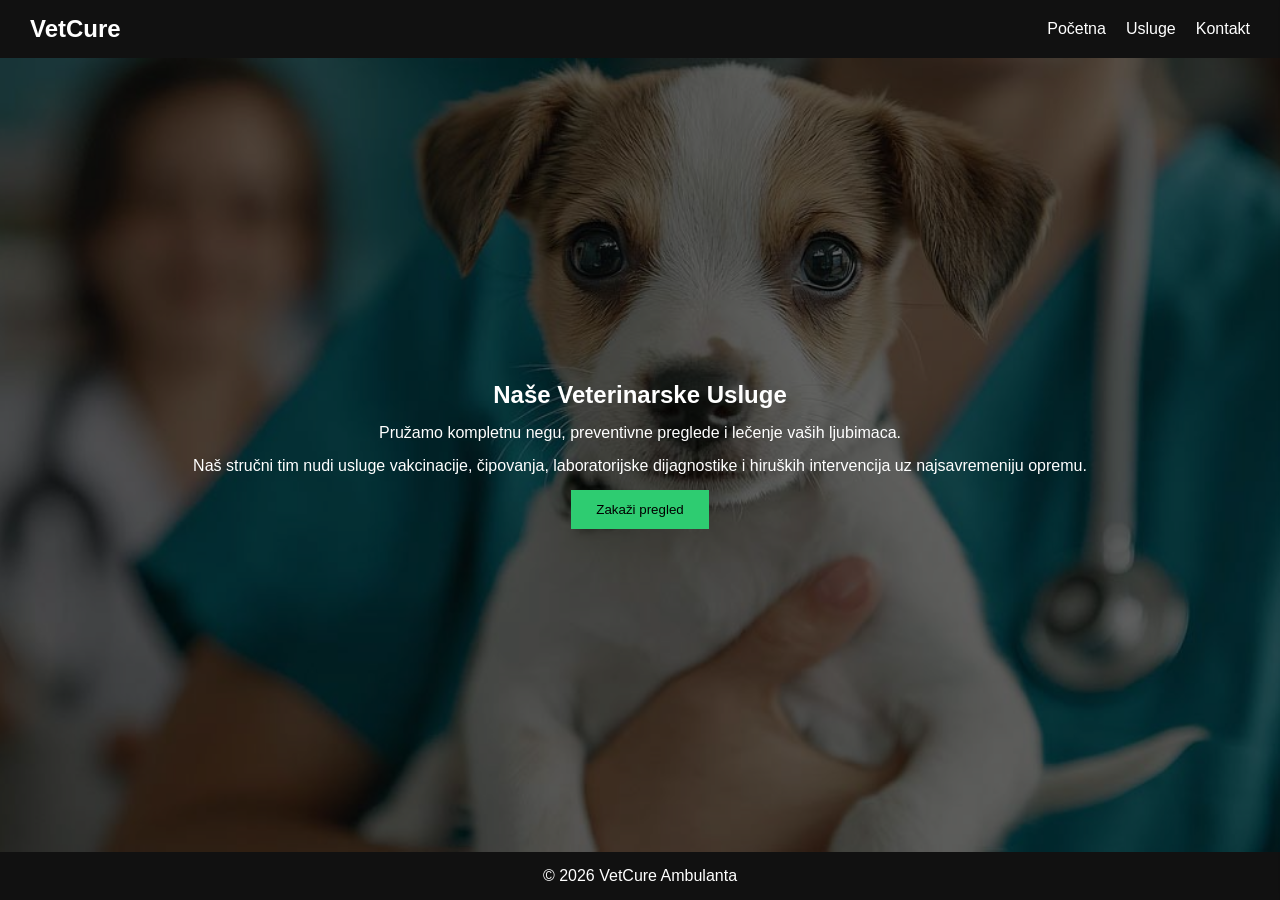
<file: Veterinar/usluge.html>
<!DOCTYPE html>
<html lang="en">

<head>
    <meta charset="UTF-8">
    <meta name="viewport" content="width=device-width, initial-scale=1.0">
    <title>VetCure Ambulanta</title>    
    <link rel="stylesheet" href="style.css">
</head>

<body>    
    <nav>
        <h1>VetCure</h1>
        <ul>
            <li><a href="index.html">Početna</a></li>
            <li><a href="usluge.html">Usluge</a></li>
            <li><a href="kontakt.html">Kontakt</a></li>
        </ul>
    </nav>

    <main>       
        <header>
            <div class="overlay">
                <h2>Naše Veterinarske Usluge</h2>
                <p>Pružamo kompletnu negu, preventivne preglede i lečenje vaših ljubimaca.</p>
                <p class="novi-paragraf">Naš stručni tim nudi usluge vakcinacije, čipovanja, laboratorijske dijagnostike i hiruških intervencija uz najsavremeniju opremu.</p>
                <button id="openForm">Zakaži pregled</button>
            </div>
        </header>
    </main>

    <div id="modal" class="modal">
        <div class="modal-content">

            <span id="closeModal">&times;</span>

            <h2>Zakaži pregled</h2>

            <form>
                <input type="text" placeholder="Ime" required>
                <input type="email" placeholder="Email" required>
                <button type="submit">Pošalji</button>
            </form>

        </div>
    </div>

    <div id="sidebar" class="sidebar">

        <span id="closeSidebar">&times;</span>

        <h2>Zakaži pregled</h2>

        <form>
            <input type="text" placeholder="Ime" required>
            <input type="email" placeholder="Email" required>
            <button type="submit">Pošalji</button>
        </form>

    </div>

    <footer>
        <p>© 2026 VetCure Ambulanta</p>
    </footer>

    <script>
        const openBtn = document.getElementById("openForm");
        const sidebar = document.getElementById("sidebar");
        const closeBtn = document.getElementById("closeSidebar");

        // otvori sidebar
        openBtn.onclick = function () {
            sidebar.classList.add("active");
        }

        // zatvori sidebar
        closeBtn.onclick = function () {
            sidebar.classList.remove("active");
        }
    </script>
</body>

</html>
</file>
<file: Fitness/style.css>
body {
    font-family: 'Segoe UI', Tahoma, Geneva, Verdana, sans-serif;


    display: flex;
    flex-direction: column;
    min-height: 100vh;
}


/* MAIN */
main {
    flex: 1;
    display: flex;
    flex-direction: column;
}


/* NAV */
nav {
    display: flex;
    justify-content: space-between;
    align-items: center;
    background: #111;
    color: white;
    padding: 15px 30px;
}


nav ul {
    list-style: none;
    display: flex;
    gap: 20px;
}


nav a {
    color: white;
    text-decoration: none;
    transition: 0.3s;
}


nav a:hover {
    color: orange;
}


/* HERO (background slika) */
header {
    flex: 1;
    background: url('images/slika.avif') no-repeat center/cover;
    position: relative;
}


/* OVERLAY */
.overlay {
    position: absolute;
    top: 0;
    left: 0;
    right: 0;
    bottom: 0;


    background: rgba(0, 0, 0, 0.6);


    display: flex;
    flex-direction: column;
    justify-content: center;
    align-items: center;
    gap: 15px;


    color: white;
    text-align: center;
}


/* HERO dugme */
.overlay button {
    padding: 12px 25px;
    background: orange;
    border: none;
    cursor: pointer;
    transition: 0.3s;
}


.overlay button:hover {
    background: darkorange;
    transform: scale(1.05);
}


/* SEKCIJE */
section {
    padding: 60px 20px;
    text-align: center;
}


/* KARTICE */
.cards {
    display: flex;
    justify-content: center;
    gap: 25px;
    flex-wrap: wrap;
}


.card {
    background: #f4f4f4;
    padding: 25px;
    width: 250px;
    border-radius: 12px;
    transition: 0.3s;
}


.card:hover {
    transform: translateY(-10px);
    box-shadow: 0 10px 20px rgba(0,0,0,0.2);
}



form {
    display: flex;
    flex-direction: column;
    max-width: 300px;
    margin: auto;
}


input, textarea {
    margin: 10px 0;
    padding: 10px;
    border: 1px solid #ccc;
}


form button {
    background: orange;
    border: none;
    padding: 10px;
    cursor: pointer;
}


form button:hover {
    background: darkorange;
}



footer {
    background: #111;
    color: white;
    text-align: center;
    padding: 15px;
}


.modal {
    display: none;
    position: fixed;
    top: 0;
    left: 0;
    right: 0;
    bottom: 0;


    background: rgba(0,0,0,0.7);


    justify-content: center;
    align-items: center;
}


.modal-content {
    background: white;
    padding: 30px;
    border-radius: 10px;
    width: 300px;
    text-align: center;
    position: relative;
}



#closeModal {
    position: absolute;
    top: 10px;
    right: 15px;
    cursor: pointer;
    font-size: 20px;
}



.sidebar {
    position: fixed;
    top: 0;
    right: -320px; /* sakriven */
    width: 300px;
    height: 100%;


    background: black;
    color: white;
    box-shadow: -5px 0 15px rgba(0,0,0,0.3);


    padding: 20px;
    transition: 0.4s;


    display: flex;
    flex-direction: column;
    gap: 15px;
}



.sidebar.active {
    right: 0;
}



#closeSidebar {
    align-self: flex-end;
    cursor: pointer;
    font-size: 22px;
}



.sidebar form {
    display: flex;
    flex-direction: column;
}


.sidebar input {
    margin: 10px 0;
    padding: 10px;
}


.sidebar button {
    background: orange;
    border: none;
    padding: 10px;
    cursor: pointer;
}


.sidebar button:hover {
    background: darkorange;
}


@media (max-width: 768px) {


    nav {
        flex-direction: column;
        gap: 10px;
    }


    .cards {
        flex-direction: column;
        align-items: center;
    }
}
</file>
<file: Lekar/style.css>
/* RESET */
* {
    margin: 0;
    padding: 0;
    box-sizing: border-box;
}

/* OSNOVA */
body {
    font-family: 'Segoe UI', Tahoma, Geneva, Verdana, sans-serif;

    display: flex;
    flex-direction: column;
    min-height: 100vh;
}

/* MAIN */
main {
    flex: 1;
    display: flex;
    flex-direction: column;
}

/* NAV */
nav {
    display: flex;
    justify-content: space-between;
    align-items: center;
    background: #111;
    color: white;
    padding: 15px 30px;
}

nav ul {
    list-style: none;
    display: flex;
    gap: 20px;
}

nav a {
    color: white;
    text-decoration: none;
    transition: 0.3s;
}

nav a:hover {
    color: #3498db; /* Lekarski plava boja za hover */
}

/* HERO (background slika) */
header {
    flex: 1;
    background: url('images/lekar.jpg') no-repeat center/cover; /* Promenjena slika */
    position: relative;
}

/* OVERLAY */
.overlay {
    position: absolute;
    top: 0;
    left: 0;
    right: 0;
    bottom: 0;

    background: rgba(0, 0, 0, 0.6);

    display: flex;
    flex-direction: column;
    justify-content: center;
    align-items: center;
    gap: 15px;

    color: white;
    text-align: center;
}

/* HERO dugme */
.overlay button {
    padding: 12px 25px;
    background: #3498db; /* Plavo dugme */
    border: none;
    cursor: pointer;
    transition: 0.3s;
}

.overlay button:hover {
    background: #2980b9; /* Tamnije plavo */
    transform: scale(1.05);
}

/* SEKCIJE */
section {
    padding: 60px 20px;
    text-align: center;
}

/* KARTICE */
.cards {
    display: flex;
    justify-content: center;
    gap: 25px;
    flex-wrap: wrap;
}

.card {
    background: #f4f4f4;
    padding: 25px;
    width: 250px;
    border-radius: 12px;
    transition: 0.3s;
}

.card:hover {
    transform: translateY(-10px);
    box-shadow: 0 10px 20px rgba(0,0,0,0.2);
}

/* FORMA */
form {
    display: flex;
    flex-direction: column;
    max-width: 300px;
    margin: auto;
}

input, textarea {
    margin: 10px 0;
    padding: 10px;
    border: 1px solid #ccc;
}

form button {
    background: #3498db; /* Plavo */
    border: none;
    padding: 10px;
    cursor: pointer;
}

form button:hover {
    background: #2980b9; /* Tamnije plavo */
}

/* FOOTER */
footer {
    background: #111;
    color: white;
    text-align: center;
    padding: 15px;
}

/* MODAL POZADINA */
.modal {
    display: none;
    position: fixed;
    top: 0;
    left: 0;
    right: 0;
    bottom: 0;

    background: rgba(0,0,0,0.7);

    justify-content: center;
    align-items: center;
}

/* SADRŽAJ MODALA */
.modal-content {
    background: white;
    padding: 30px;
    border-radius: 10px;
    width: 300px;
    text-align: center;
    position: relative;
}

/* X dugme */
#closeModal {
    position: absolute;
    top: 10px;
    right: 15px;
    cursor: pointer;
    font-size: 20px;
}

/* SIDEBAR */
.sidebar {
    position: fixed;
    top: 0;
    right: -320px; /* sakriven */
    width: 300px;
    height: 100%;

    background: black;
    color: white;
    box-shadow: -5px 0 15px rgba(0,0,0,0.3);

    padding: 20px;
    transition: 0.4s;

    display: flex;
    flex-direction: column;
    gap: 15px;
}

/* kada je otvoren */
.sidebar.active {
    right: 0;
}

/* X dugme */
#closeSidebar {
    align-self: flex-end;
    cursor: pointer;
    font-size: 22px;
}

/* forma unutra */
.sidebar form {
    display: flex;
    flex-direction: column;
}

.sidebar input {
    margin: 10px 0;
    padding: 10px;
}

.sidebar button {
    background: #3498db; /* Plavo */
    border: none;
    padding: 10px;
    cursor: pointer;
}

.sidebar button:hover {
    background: #2980b9; /* Tamnije plavo */
}

/* RESPONSIVE */
@media (max-width: 768px) {

    nav {
        flex-direction: column;
        gap: 10px;
    }

    .cards {
        flex-direction: column;
        align-items: center;
    }
}
</file>
<file: Sport/style.css>
/* RESET */
* {
    margin: 0;
    padding: 0;
    box-sizing: border-box;
}

/* OSNOVA */
body {
    font-family: 'Segoe UI', Tahoma, Geneva, Verdana, sans-serif;

    display: flex;
    flex-direction: column;
    min-height: 100vh;
}

/* MAIN */
main {
    flex: 1;
    display: flex;
    flex-direction: column;
}

/* NAV */
nav {
    display: flex;
    justify-content: space-between;
    align-items: center;
    background: #111;
    color: white;
    padding: 15px 30px;
}

nav ul {
    list-style: none;
    display: flex;
    gap: 20px;
}

nav a {
    color: white;
    text-decoration: none;
    transition: 0.3s;
}

nav a:hover {
    color: #e74c3c; /* Sportska crvena boja za hover */
}

/* HERO (background slika) */
header {
    flex: 1;
    background: url('images/sport.webp') no-repeat center/cover; /* Promenjena slika */
    position: relative;
}

/* OVERLAY */
.overlay {
    position: absolute;
    top: 0;
    left: 0;
    right: 0;
    bottom: 0;

    background: rgba(0, 0, 0, 0.6);

    display: flex;
    flex-direction: column;
    justify-content: center;
    align-items: center;
    gap: 15px;

    color: white;
    text-align: center;
}

/* HERO dugme */
.overlay button {
    padding: 12px 25px;
    background: #e74c3c; /* Crveno dugme */
    border: none;
    cursor: pointer;
    transition: 0.3s;
}

.overlay button:hover {
    background: #c0392b; /* Tamnije crveno */
    transform: scale(1.05);
}

/* SEKCIJE */
section {
    padding: 60px 20px;
    text-align: center;
}

/* KARTICE */
.cards {
    display: flex;
    justify-content: center;
    gap: 25px;
    flex-wrap: wrap;
}

.card {
    background: #f4f4f4;
    padding: 25px;
    width: 250px;
    border-radius: 12px;
    transition: 0.3s;
}

.card:hover {
    transform: translateY(-10px);
    box-shadow: 0 10px 20px rgba(0,0,0,0.2);
}

/* FORMA */
form {
    display: flex;
    flex-direction: column;
    max-width: 300px;
    margin: auto;
}

input, textarea {
    margin: 10px 0;
    padding: 10px;
    border: 1px solid #ccc;
}

form button {
    background: #e74c3c; /* Crveno */
    border: none;
    padding: 10px;
    cursor: pointer;
}

form button:hover {
    background: #c0392b; /* Tamnije crveno */
}

/* FOOTER */
footer {
    background: #111;
    color: white;
    text-align: center;
    padding: 15px;
}

/* MODAL POZADINA */
.modal {
    display: none;
    position: fixed;
    top: 0;
    left: 0;
    right: 0;
    bottom: 0;

    background: rgba(0,0,0,0.7);

    justify-content: center;
    align-items: center;
}

/* SADRŽAJ MODALA */
.modal-content {
    background: white;
    padding: 30px;
    border-radius: 10px;
    width: 300px;
    text-align: center;
    position: relative;
}

/* X dugme */
#closeModal {
    position: absolute;
    top: 10px;
    right: 15px;
    cursor: pointer;
    font-size: 20px;
}

/* SIDEBAR */
.sidebar {
    position: fixed;
    top: 0;
    right: -320px; /* sakriven */
    width: 300px;
    height: 100%;

    background: black;
    color: white;
    box-shadow: -5px 0 15px rgba(0,0,0,0.3);

    padding: 20px;
    transition: 0.4s;

    display: flex;
    flex-direction: column;
    gap: 15px;
}

/* kada je otvoren */
.sidebar.active {
    right: 0;
}

/* X dugme */
#closeSidebar {
    align-self: flex-end;
    cursor: pointer;
    font-size: 22px;
}

/* forma unutra */
.sidebar form {
    display: flex;
    flex-direction: column;
}

.sidebar input {
    margin: 10px 0;
    padding: 10px;
}

.sidebar button {
    background: #e74c3c; /* Crveno */
    border: none;
    padding: 10px;
    cursor: pointer;
}

.sidebar button:hover {
    background: #c0392b; /* Tamnije crveno */
}

/* RESPONSIVE */
@media (max-width: 768px) {

    nav {
        flex-direction: column;
        gap: 10px;
    }

    .cards {
        flex-direction: column;
        align-items: center;
    }
}
</file>
<file: Veterinar/style.css>
* {
    margin: 0;
    padding: 0;
    box-sizing: border-box;
}


body {
    font-family: 'Segoe UI', Tahoma, Geneva, Verdana, sans-serif;

    display: flex;
    flex-direction: column;
    min-height: 100vh;
}


main {
    flex: 1;
    display: flex;
    flex-direction: column;
}


nav {
    display: flex;
    justify-content: space-between;
    align-items: center;
    background: #111;
    color: white;
    padding: 15px 30px;
}

nav ul {
    list-style: none;
    display: flex;
    gap: 20px;
}

nav a {
    color: white;
    text-decoration: none;
    transition: 0.3s;
}

nav a:hover {
    color: #2ecc71; 
}


header {
    flex: 1;
    background: url('images/veterinar.jpg') no-repeat center/cover; /* Promenjena slika */
    position: relative;
}

/* OVERLAY */
.overlay {
    position: absolute;
    top: 0;
    left: 0;
    right: 0;
    bottom: 0;

    background: rgba(0, 0, 0, 0.6);

    display: flex;
    flex-direction: column;
    justify-content: center;
    align-items: center;
    gap: 15px;

    color: white;
    text-align: center;
}


.overlay button {
    padding: 12px 25px;
    background: #2ecc71; 
    border: none;
    cursor: pointer;
    transition: 0.3s;
}

.overlay button:hover {
    background: #27ae60; 
    transform: scale(1.05);
}


section {
    padding: 60px 20px;
    text-align: center;
}


.cards {
    display: flex;
    justify-content: center;
    gap: 25px;
    flex-wrap: wrap;
}

.card {
    background: #f4f4f4;
    padding: 25px;
    width: 250px;
    border-radius: 12px;
    transition: 0.3s;
}

.card:hover {
    transform: translateY(-10px);
    box-shadow: 0 10px 20px rgba(0,0,0,0.2);
}


form {
    display: flex;
    flex-direction: column;
    max-width: 300px;
    margin: auto;
}

input, textarea {
    margin: 10px 0;
    padding: 10px;
    border: 1px solid #ccc;
}

form button {
    background: #2ecc71;
    border: none;
    padding: 10px;
    cursor: pointer;
}

form button:hover {
    background: #27ae60; 
}


footer {
    background: #111;
    color: white;
    text-align: center;
    padding: 15px;
}


.modal {
    display: none;
    position: fixed;
    top: 0;
    left: 0;
    right: 0;
    bottom: 0;

    background: rgba(0,0,0,0.7);

    justify-content: center;
    align-items: center;
}


.modal-content {
    background: white;
    padding: 30px;
    border-radius: 10px;
    width: 300px;
    text-align: center;
    position: relative;
}


#closeModal {
    position: absolute;
    top: 10px;
    right: 15px;
    cursor: pointer;
    font-size: 20px;
}


.sidebar {
    position: fixed;
    top: 0;
    right: -320px; 
    width: 300px;
    height: 100%;

    background: black;
    color: white;
    box-shadow: -5px 0 15px rgba(0,0,0,0.3);

    padding: 20px;
    transition: 0.4s;

    display: flex;
    flex-direction: column;
    gap: 15px;
}


.sidebar.active {
    right: 0;
}


#closeSidebar {
    align-self: flex-end;
    cursor: pointer;
    font-size: 22px;
}


.sidebar form {
    display: flex;
    flex-direction: column;
}

.sidebar input {
    margin: 10px 0;
    padding: 10px;
}

.sidebar button {
    background: #2ecc71; 
    border: none;
    padding: 10px;
    cursor: pointer;
}

.sidebar button:hover {
    background: #27ae60; 
}

/* RESPONSIVE */
@media (max-width: 768px) {

    nav {
        flex-direction: column;
        gap: 10px;
    }

    .cards {
        flex-direction: column;
        align-items: center;
    }
}
</file>
